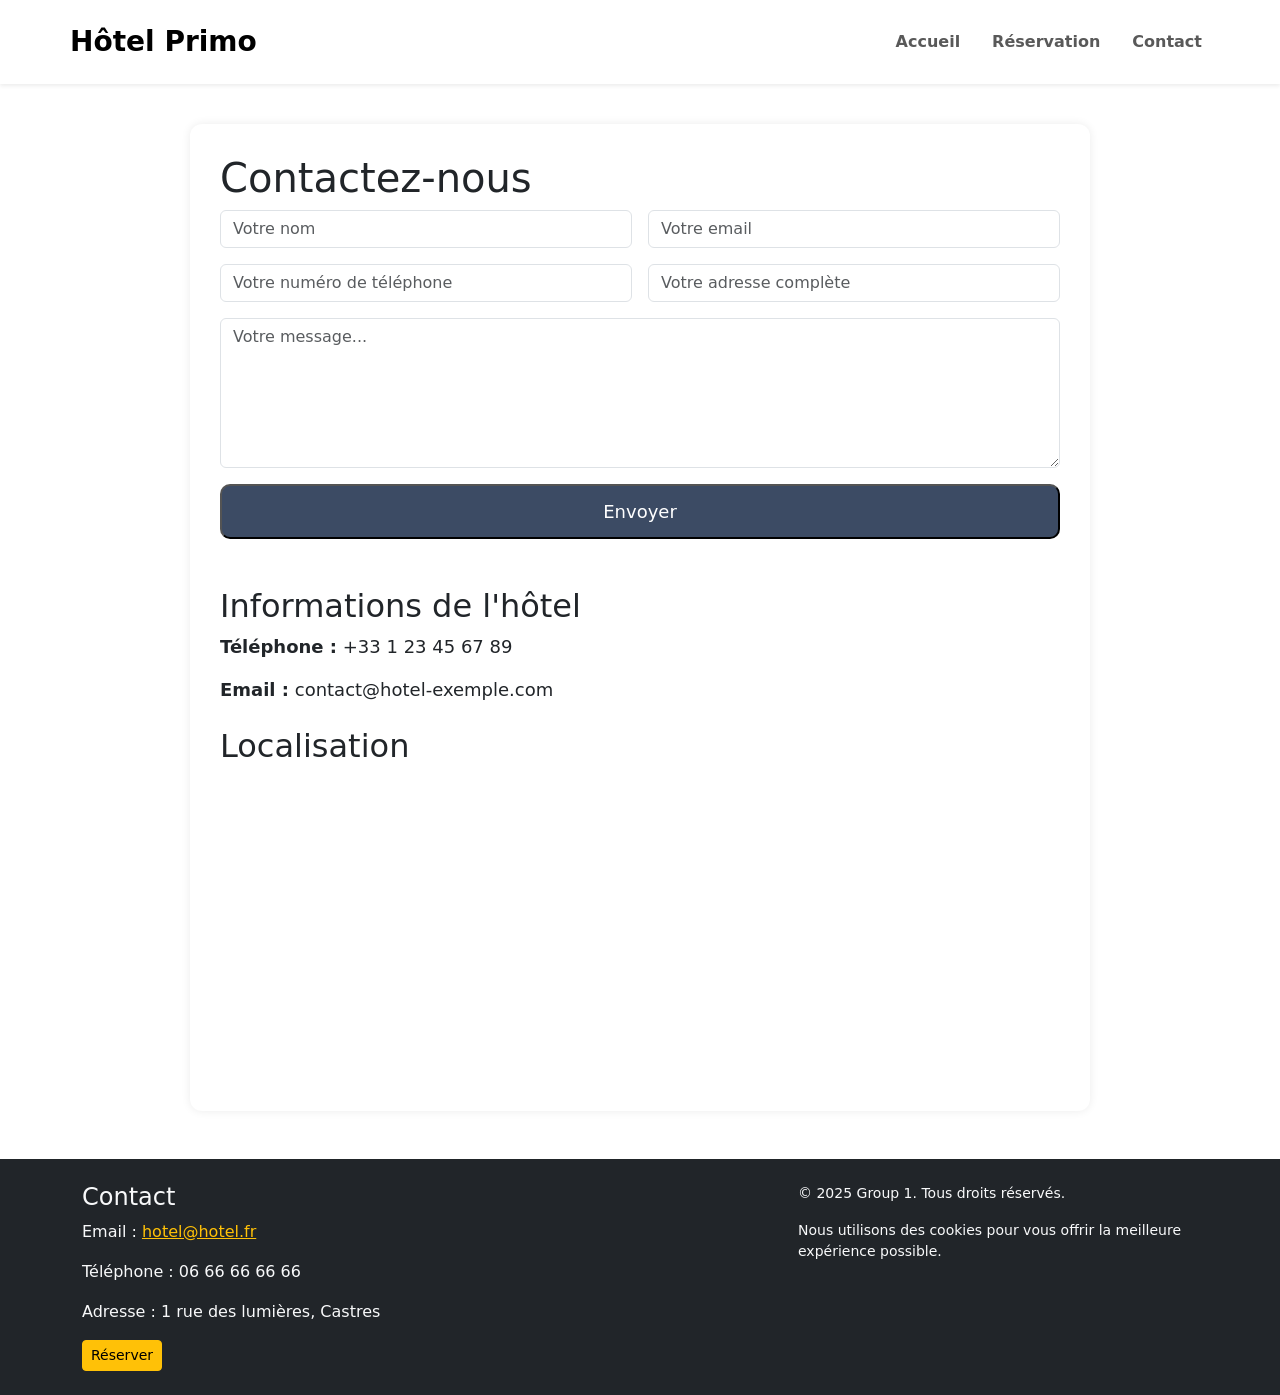
<file: src/contact.html>
<!DOCTYPE html>
<html lang="fr">

<head>
    <meta charset="UTF-8">
    <meta name="viewport" content="width=device-width, initial-scale=1.0">
    <title>Contact - Hôtel</title>
    <link rel="stylesheet" href="css/style.css">
    <link href="https://cdn.jsdelivr.net/npm/bootstrap@5.3.2/dist/css/bootstrap.min.css" rel="stylesheet">
</head>

<body>

    <!-- NAVBAR -->
    <header class="bg-white shadow-sm">
        <nav class="navbar navbar-expand-lg navbar-light container py-3">
            <a class="navbar-brand fw-bold fs-3" href="#">Hôtel Primo</a>

            <button class="navbar-toggler" type="button" data-bs-toggle="collapse" data-bs-target="#navbarNav">
                <span class="navbar-toggler-icon"></span>
            </button>

            <div class="collapse navbar-collapse" id="navbarNav">
                <ul class="navbar-nav ms-auto gap-3">
                    <li class="nav-item">
                        <a class="nav-link fw-semibold" href="index.html">Accueil</a>
                    </li>
                    <li class="nav-item">
                        <a class="nav-link fw-semibold" href="reservation.html">Réservation</a>
                    </li>
                    <li class="nav-item">
                        <a class="nav-link fw-semibold" href="contact.html">Contact</a>
                    </li>
                </ul>
            </div>
        </nav>
    </header>

    <div class="contact-container">

        <h1>Contactez-nous</h1>

        <form class="row g-3">

            <div class="col-md-6">
                <input type="text" class="form-control" name="nom" placeholder="Votre nom" required>
            </div>

            <div class="col-md-6">
                <input type="email" class="form-control" name="email" placeholder="Votre email" required>
            </div>

            <div class="col-md-6">
                <input type="text" class="form-control" name="telephone" placeholder="Votre numéro de téléphone"
                    required>
            </div>

            <div class="col-md-6">
                <input type="text" class="form-control" name="adresse" placeholder="Votre adresse complète">
            </div>

            <div class="col-12">
                <textarea class="form-control" name="message" placeholder="Votre message..." required></textarea>
            </div>

            <div class="col-12">
                <button type="submit" class="btn-contact">Envoyer</button>
            </div>

        </form>

        <div class="info mt-5">
            <h2>Informations de l'hôtel</h2>
            <p><strong>Téléphone :</strong> +33 1 23 45 67 89</p>
            <p><strong>Email :</strong> contact@hotel-exemple.com</p>
        </div>

        <div class="map mt-4">
            <h2>Localisation</h2>
            <iframe
                src="https://www.google.com/maps/embed?pb=!1m18!1m12!1m3!1d2889.072550291681!2d2.235488285778369!3d43.60503099659935!2m3!1f0!2f0!3f0!3m2!1i1024!2i768!4f13.1!3m3!1m2!1s0x12ae11e88d9520e5%3A0xdeec2de06d2e8ec0!2sEurope%20H%C3%B4tel%20Castres!5e0!3m2!1sfr!2sfr!4v1765536648285!5m2!1sfr!2sfr"
                width="600" height="450" style="border:0;" allowfullscreen="" loading="lazy"
                referrerpolicy="no-referrer-when-downgrade"></iframe>
        </div>

    </div>

    <!-- FOOTER -->
    <footer class="bg-dark text-light py-4 mt-5">
        <div class="container d-flex justify-content-between flex-wrap">

            <div>
                <h4>Contact</h4>
                <p>Email : <a href="mailto:hotel@hotel.fr" class="text-warning">hotel@hotel.fr</a></p>
                <p>Téléphone : 06 66 66 66 66</p>
                <p>Adresse : 1 rue des lumières, Castres</p>
                <a href="reservation.html" class="btn btn-warning btn-sm">Réserver</a>
            </div>

            <div class="mt-4 mt-md-0" style="max-width: 400px;">
                <p class="small">© 2025 Group 1. Tous droits réservés.</p>
                <p class="small">
                    Nous utilisons des cookies pour vous offrir la meilleure expérience possible.
                </p>
            </div>

        </div>
    </footer>

</body>

</html>
</file>
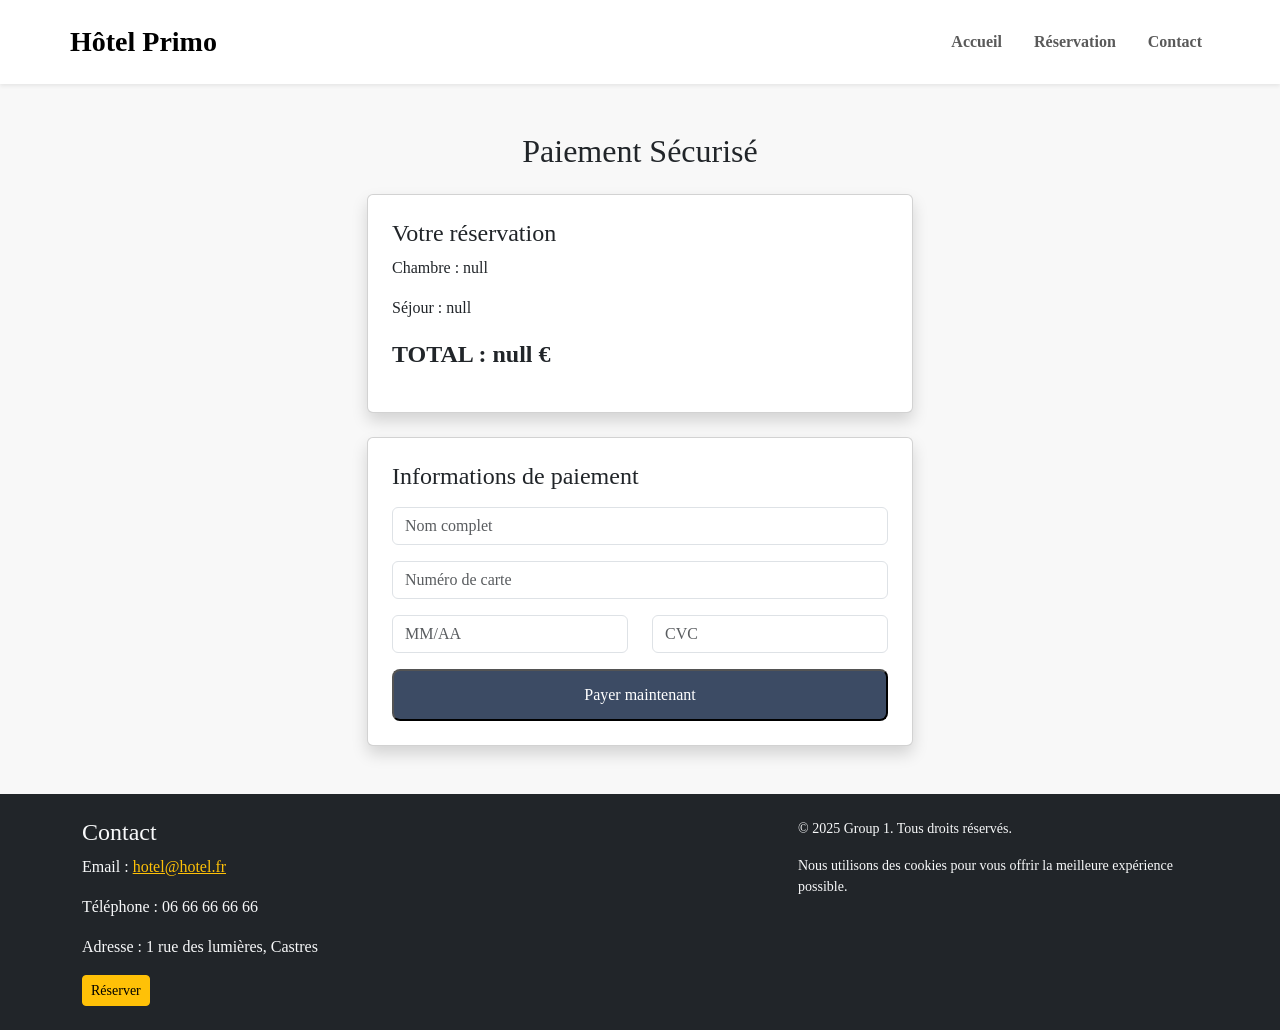
<file: src/paiement.html>
<!-- ========================= PAGE PAIEMENT (paiement.html) ========================= -->
<!DOCTYPE html>
<html lang="fr">

<head>
    <meta charset="UTF-8">
    <meta name="viewport" content="width=device-width, initial-scale=1.0">
    <title>Paiement Sécurisé</title>
    <link href="https://cdn.jsdelivr.net/npm/bootstrap@5.3.2/dist/css/bootstrap.min.css" rel="stylesheet">
    <style>
        body {
            background: #F8F8F8;
            font-family: 'Georgia', serif;
        }

        .btn-payer {
            background: #3C4B64;
            color: white;
            padding: 12px;
            border-radius: 8px;
            width: 100%;
        }
    </style>
</head>

<body>

    <!-- NAVBAR -->
    <header class="bg-white shadow-sm">
        <nav class="navbar navbar-expand-lg navbar-light container py-3">
            <a class="navbar-brand fw-bold fs-3" href="#">Hôtel Primo</a>

            <button class="navbar-toggler" type="button" data-bs-toggle="collapse" data-bs-target="#navbarNav">
                <span class="navbar-toggler-icon"></span>
            </button>

            <div class="collapse navbar-collapse" id="navbarNav">
                <ul class="navbar-nav ms-auto gap-3">
                    <li class="nav-item">
                        <a class="nav-link fw-semibold" href="index.html">Accueil</a>
                    </li>
                    <li class="nav-item">
                        <a class="nav-link fw-semibold" href="reservation.html">Réservation</a>
                    </li>
                    <li class="nav-item">
                        <a class="nav-link fw-semibold" href="contact.html">Contact</a>
                    </li>
                </ul>
            </div>
        </nav>
    </header>

    <div class="container mt-5">
        <h2 class="text-center mb-4">Paiement Sécurisé</h2>

        <div class="row justify-content-center">
            <div class="col-md-6">

                <div class="card shadow p-4 mb-4">
                    <h4>Votre réservation</h4>
                    <p id="recap-chambre"></p>
                    <p id="recap-dates"></p>
                    <p class="fw-bold fs-4" id="recap-total"></p>
                </div>

                <div class="card shadow p-4">
                    <h4 class="mb-3">Informations de paiement</h4>
                    <input id="nom" class="form-control mb-3" placeholder="Nom complet" />
                    <input id="carte" class="form-control mb-3" placeholder="Numéro de carte" maxlength="16" />
                    <div class="row mb-3">
                        <div class="col"><input id="exp" class="form-control" placeholder="MM/AA"></div>
                        <div class="col"><input id="cvc" class="form-control" maxlength="3" placeholder="CVC"></div>
                    </div>
                    <button class="btn-payer" onclick="payer()">Payer maintenant</button>
                </div>

            </div>
        </div>
    </div>

    <!-- FOOTER -->
    <footer class="bg-dark text-light py-4 mt-5">
        <div class="container d-flex justify-content-between flex-wrap">

            <div>
                <h4>Contact</h4>
                <p>Email : <a href="mailto:hotel@hotel.fr" class="text-warning">hotel@hotel.fr</a></p>
                <p>Téléphone : 06 66 66 66 66</p>
                <p>Adresse : 1 rue des lumières, Castres</p>
                <a href="reservation.html" class="btn btn-warning btn-sm">Réserver</a>
            </div>

            <div class="mt-4 mt-md-0" style="max-width: 400px;">
                <p class="small">© 2025 Group 1. Tous droits réservés.</p>
                <p class="small">
                    Nous utilisons des cookies pour vous offrir la meilleure expérience possible.
                </p>
            </div>

        </div>
    </footer>

    <script>
        window.onload = function () {
            document.getElementById("recap-chambre").innerHTML = "Chambre : " + localStorage.getItem("chambre");
            document.getElementById("recap-dates").innerHTML = "Séjour : " + localStorage.getItem("dates");
            document.getElementById("recap-total").innerHTML = "TOTAL : " + localStorage.getItem("total") + " €";
        };

        function payer() {
            alert("Paiement accepté. Merci pour votre réservation !");
            window.location.href = "confirmation.html";
        }
    </script>
</body>

</html>
</file>
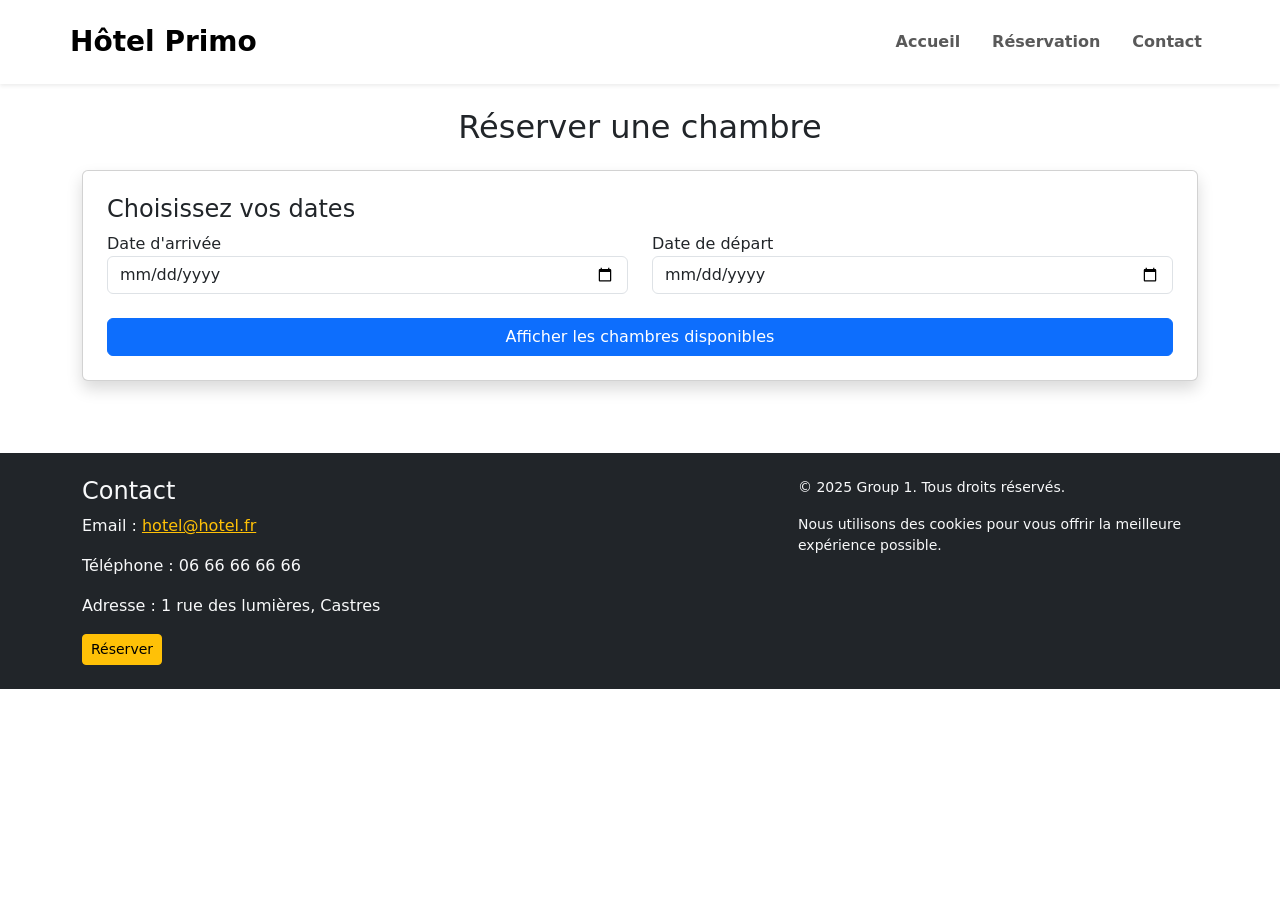
<file: src/reservation.html>
<!DOCTYPE html>
<html lang="en">

<head>
    <meta charset="UTF-8">
    <meta name="viewport" content="width=device-width, initial-scale=1.0">
    <title>Reservation - Hotel de l'Europe</title>
    <link href="https://cdn.jsdelivr.net/npm/bootstrap@5.3.2/dist/css/bootstrap.min.css" rel="stylesheet">
</head>

<body>

    <!-- NAVBAR -->
    <header class="bg-white shadow-sm">
        <nav class="navbar navbar-expand-lg navbar-light container py-3">
            <a class="navbar-brand fw-bold fs-3" href="#">Hôtel Primo</a>

            <button class="navbar-toggler" type="button" data-bs-toggle="collapse" data-bs-target="#navbarNav">
                <span class="navbar-toggler-icon"></span>
            </button>

            <div class="collapse navbar-collapse" id="navbarNav">
                <ul class="navbar-nav ms-auto gap-3">
                    <li class="nav-item">
                        <a class="nav-link fw-semibold" href="index.html">Accueil</a>
                    </li>
                    <li class="nav-item">
                        <a class="nav-link fw-semibold" href="reservation.html">Réservation</a>
                    </li>
                    <li class="nav-item">
                        <a class="nav-link fw-semibold" href="contact.html">Contact</a>
                    </li>
                </ul>
            </div>
        </nav>
    </header>

    <div class="container mt-4">
        <h2 class="text-center mb-4">Réserver une chambre</h2>

        <div class="card shadow p-4 mb-4">
            <h4>Choisissez vos dates</h4>
            <div class="row">
                <div class="col-md-6 mb-3">
                    <label>Date d'arrivée</label>
                    <input type="date" id="dateArrivee" class="form-control">
                </div>
                <div class="col-md-6 mb-3">
                    <label>Date de départ</label>
                    <input type="date" id="dateDepart" class="form-control">
                </div>
            </div>
            <button class="btn btn-primary mt-2" onclick="afficherDisponibilites()">Afficher les chambres
                disponibles</button>
        </div>

        <div id="listeChambres" class="row"></div>
    </div>

    <!-- FOOTER -->
    <footer class="bg-dark text-light py-4 mt-5">
        <div class="container d-flex justify-content-between flex-wrap">

            <div>
                <h4>Contact</h4>
                <p>Email : <a href="mailto:hotel@hotel.fr" class="text-warning">hotel@hotel.fr</a></p>
                <p>Téléphone : 06 66 66 66 66</p>
                <p>Adresse : 1 rue des lumières, Castres</p>
                <a href="reservation.html" class="btn btn-warning btn-sm">Réserver</a>
            </div>

            <div class="mt-4 mt-md-0" style="max-width: 400px;">
                <p class="small">© 2025 Group 1. Tous droits réservés.</p>
                <p class="small">
                    Nous utilisons des cookies pour vous offrir la meilleure expérience possible.
                </p>
            </div>

        </div>
    </footer>

    <script>
        // Chambres avec règles de disponibilité
        const chambres = [
            { nom: "Chambre Premium", prix: 120, image: "https://picsum.photos/id/1035/800/600", description: "Confort et élégance avec vue panoramique.", minNuits: 1 },
            { nom: "Chambre Confort", prix: 95, image: "https://picsum.photos/id/1043/800/600", description: "Un espace chaleureux pour un séjour paisible.", minNuits: 1 },
            { nom: "Suite Luxueuse", prix: 180, image: "https://picsum.photos/id/1050/800/600", description: "Un espace exceptionnel avec salon privé.", minNuits: 2 }
        ];

        function afficherDisponibilites() {
            const debut = document.getElementById("dateArrivee").value;
            const fin = document.getElementById("dateDepart").value;
            if (!debut || !fin) { alert("Sélectionnez vos dates."); return; }

            const d1 = new Date(debut);
            const d2 = new Date(fin);
            const nuits = (d2 - d1) / (1000 * 3600 * 24);
            if (nuits <= 0) { alert("Dates invalides."); return; }

            const zone = document.getElementById("listeChambres");
            zone.innerHTML = "";

            const disponibles = chambres.filter(c => nuits >= c.minNuits);
            if (disponibles.length === 0) { zone.innerHTML = "<p class='text-center fw-bold text-danger'>Aucune chambre disponible pour ces dates.</p>"; return; }

            disponibles.forEach(ch => {
                zone.innerHTML += `
        <div class="col-md-4 mb-4">
            <div class="card shadow p-3">
                <img src="${ch.image}" class="room-img w-100 mb-3">
                <h4>${ch.nom}</h4>
                <p>${ch.description}</p>
                <p class="fw-bold">${ch.prix} € / nuit</p>
                <button class="btn-reserver w-100" onclick="reserver('${ch.nom}',${ch.prix})">Réserver</button>
            </div>
        </div>`;
            });
        }

        function reserver(type, prix) {
            const debut = document.getElementById("dateArrivee").value;
            const fin = document.getElementById("dateDepart").value;
            const nuits = (new Date(fin) - new Date(debut)) / (1000 * 3600 * 24);
            const total = nuits * prix;
            localStorage.setItem("chambre", type);
            localStorage.setItem("dates", `du ${debut} au ${fin}`);
            localStorage.setItem("total", total);
            window.location.href = "paiement.html";
        }
    </script>

</body>

</html>
</file>
<file: src/css/style.css>
/* ================================
   PAGE CONTACT - STYLE UNIFIÉ
   Avec Bootstrap + Thème existant
   ================================ */

body {
    background: #F8F8F8;
    font-family: 'Georgia', serif;
}

/* Conteneur principal */
.contact-container {
    max-width: 900px;
    background: white;
    padding: 30px;
    margin: 40px auto;
    border-radius: 12px;
    box-shadow: 0 0 10px rgba(0,0,0,0.08);
}

/* Titres */
h1, h2 {
    color: #3C4B64;
    font-weight: bold;
}

/* Champs du formulaire */
.form-control {
    border-radius: 10px;
    padding: 12px;
    font-size: 16px;
    border: 1px solid #ccc;
}

textarea.form-control {
    height: 150px;
}

/* Bouton principal */
.btn-contact {
    background: #3C4B64;
    color: white;
    border-radius: 10px;
    padding: 12px 20px;
    font-size: 18px;
    width: 100%;
}

.btn-contact:hover {
    background: #2F3B51;
}

/* Infos hôtel */
.info p {
    font-size: 18px;
}

/* Carte */
.map iframe {
    width: 100%;
    height: 300px;
    border-radius: 10px;
    border: none;
}

body { background: #F8F8F8; font-family: 'Georgia', serif; }
.room-img { height: 280px; object-fit: cover; border-radius: 10px; }
.btn-reserver { background: #3C4B64; color: white; border-radius: 10px; padding: 12px 20px; }
.btn-reserver:hover { background: #2F3B51; }
.btn-payer { background: #3C4B64; color: white; padding: 12px; border-radius: 8px; width: 100%; }
.btn-payer:hover { background: #2F3B51; }
.card-confirm { background: white; padding: 25px; border-radius: 12px; }
.titre { color: #3C4B64; }
.btn-retour, .btn-pdf { background: #3C4B64; color: white; padding: 12px 18px; border-radius: 10px; margin: 5px; border: none; cursor: pointer; }
.btn-retour:hover, .btn-pdf:hover { background: #2F3B51; }
</file>
